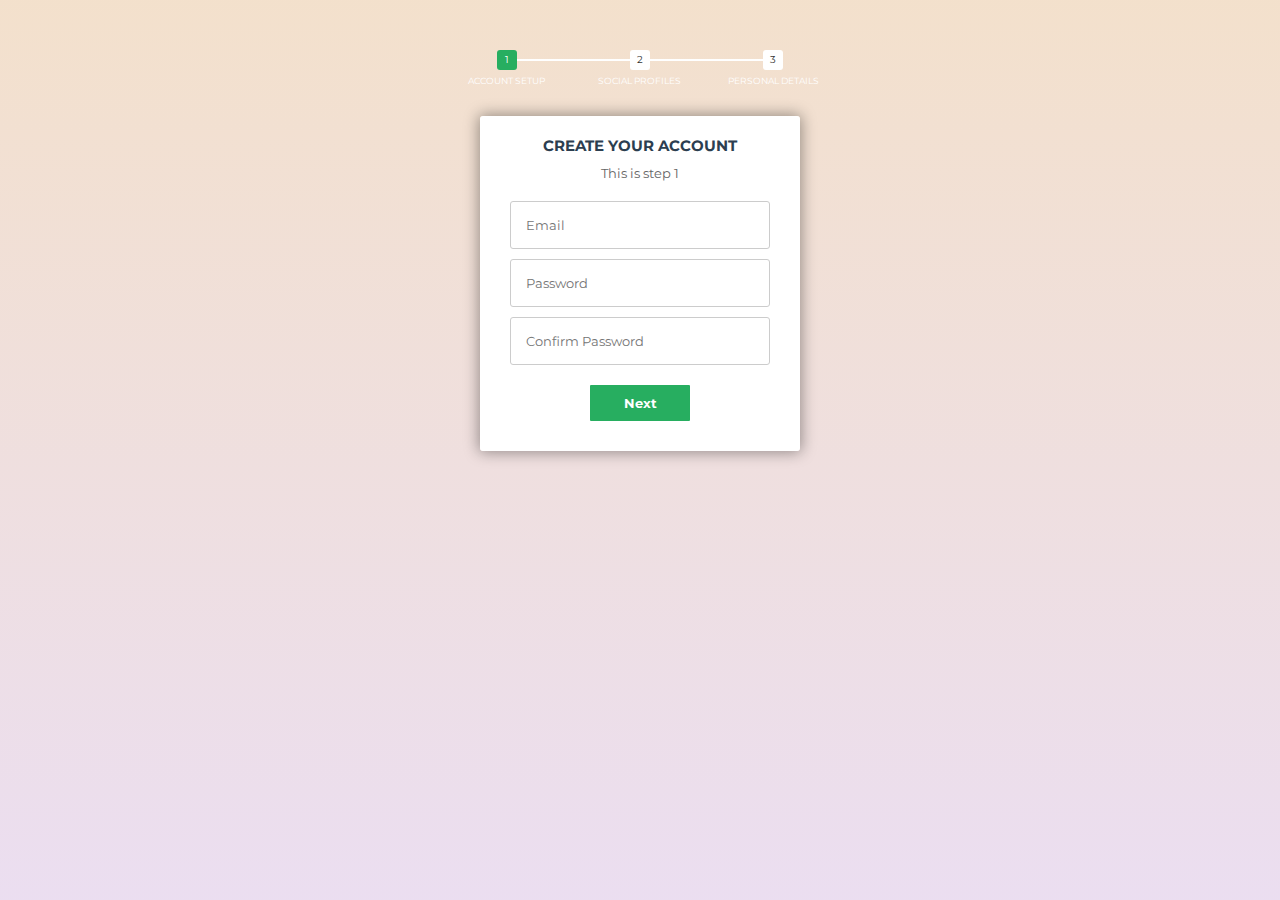
<file: index.html>
<html>
<head>
  <script src="http://thecodeplayer.com/uploads/js/jquery-1.9.1.min.js" type="text/javascript"></script>
    <script src="http://thecodeplayer.com/uploads/js/jquery.easing.min.js" type="text/javascript"></script>
<title>Login Form Design</title>
    <link rel="stylesheet" type="text/css" href="style.css">
<body>

  
  <!--  <div class="loginbox">
    <img src="TfT_Logo512x512.png" class="avatar">
       <h1>Login Here</h1>
       <form>
            <p>Username</p>
            <input type="text" name="" placeholder="Enter Username">
            <p>Password</p>
            <input type="password" name="" placeholder="Enter Password">
            <input type="submit" name="" value="Login">
            <a href="#">Lost your password?</a><br>
            <a href="#">Don't have an account?</a>
       </form>

    </div>
-->
<!-- multistep form -->
<form id="msform">
  <!-- progressbar -->
  <ul id="progressbar">
    <li class="active">Account Setup</li>
    <li>Social Profiles</li>
    <li>Personal Details</li>
  </ul>
  <!-- fieldsets -->
  <fieldset>
    <h2 class="fs-title">Create your account</h2>
    <h3 class="fs-subtitle">This is step 1</h3>
    <input type="text" name="email" placeholder="Email" />
    <input type="password" name="pass" placeholder="Password" />
    <input type="password" name="cpass" placeholder="Confirm Password" />
    <input type="button" name="next" class="next action-button" value="Next" />
  </fieldset>
  <fieldset>
    <h2 class="fs-title">Social Profiles</h2>
    <h3 class="fs-subtitle">Your presence on the social network</h3>
    <input type="text" name="twitter" placeholder="Twitter" />
    <input type="text" name="facebook" placeholder="Facebook" />
    <input type="text" name="gplus" placeholder="Google Plus" />
    <input type="button" name="previous" class="previous action-button" value="Previous" />
    <input type="button" name="next" class="next action-button" value="Next" />
  </fieldset>
  <fieldset>
    <h2 class="fs-title">Personal Details</h2>
    <h3 class="fs-subtitle">We will never sell it</h3>
    <input type="text" name="fname" placeholder="First Name" />
    <input type="text" name="lname" placeholder="Last Name" />
    <input type="text" name="phone" placeholder="Phone" />
    <textarea name="address" placeholder="Address"></textarea>
    <input type="button" name="previous" class="previous action-button" value="Previous" />
    <input type="submit" name="submit" class="submit action-button" value="Submit" />
  </fieldset>
</form>

</body>
</head>
</html>
<script type="text/javascript" src="index.js"> </script>
</file>
<file: style.css>
/*custom font*/
@import url(http://fonts.googleapis.com/css?family=Montserrat);

/*basic reset*/
* {margin: 0; padding: 0;}

html {
	height: 100%;
	/*Image only BG fallback*/
	background: url('http://thecodeplayer.com/uploads/media/gs.png');
	/*background = gradient + image pattern combo*/
	background:
		linear-gradient(rgba(196, 102, 0, 0.2), rgba(155, 89, 182, 0.2)),
		url('http://thecodeplayer.com/uploads/media/gs.png');
}

body {
	font-family: montserrat, arial, verdana;
}
/*form styles*/
#msform {
	width: 400px;
	margin: 50px auto;
	text-align: center;
	position: relative;
}
#msform fieldset {
	background: white;
	border: 0 none;
	border-radius: 3px;
	box-shadow: 0 0 15px 1px rgba(0, 0, 0, 0.4);
	padding: 20px 30px;

	box-sizing: border-box;
	width: 80%;
	margin: 0 10%;

	/*stacking fieldsets above each other*/
	position: absolute;
}
/*Hide all except first fieldset*/
#msform fieldset:not(:first-of-type) {
	display: none;
}
/*inputs*/
#msform input, #msform textarea {
	padding: 15px;
	border: 1px solid #ccc;
	border-radius: 3px;
	margin-bottom: 10px;
	width: 100%;
	box-sizing: border-box;
	font-family: montserrat;
	color: #2C3E50;
	font-size: 13px;
}
/*buttons*/
#msform .action-button {
	width: 100px;
	background: #27AE60;
	font-weight: bold;
	color: white;
	border: 0 none;
	border-radius: 1px;
	cursor: pointer;
	padding: 10px 5px;
	margin: 10px 5px;
}
#msform .action-button:hover, #msform .action-button:focus {
	box-shadow: 0 0 0 2px white, 0 0 0 3px #27AE60;
}
/*headings*/
.fs-title {
	font-size: 15px;
	text-transform: uppercase;
	color: #2C3E50;
	margin-bottom: 10px;
}
.fs-subtitle {
	font-weight: normal;
	font-size: 13px;
	color: #666;
	margin-bottom: 20px;
}
/*progressbar*/
#progressbar {
	margin-bottom: 30px;
	overflow: hidden;
	/*CSS counters to number the steps*/
	counter-reset: step;
}
#progressbar li {
	list-style-type: none;
	color: white;
	text-transform: uppercase;
	font-size: 9px;
	width: 33.33%;
	float: left;
	position: relative;
}
#progressbar li:before {
	content: counter(step);
	counter-increment: step;
	width: 20px;
	line-height: 20px;
	display: block;
	font-size: 10px;
	color: #333;
	background: white;
	border-radius: 3px;
	margin: 0 auto 5px auto;
}
/*progressbar connectors*/
#progressbar li:after {
	content: '';
	width: 100%;
	height: 2px;
	background: white;
	position: absolute;
	left: -50%;
	top: 9px;
	z-index: -1; /*put it behind the numbers*/
}
#progressbar li:first-child:after {
	/*connector not needed before the first step*/
	content: none;
}
/*marking active/completed steps green*/
/*The number of the step and the connector before it = green*/
#progressbar li.active:before,  #progressbar li.active:after{
	background: #27AE60;
	color: white;
}
</file>
